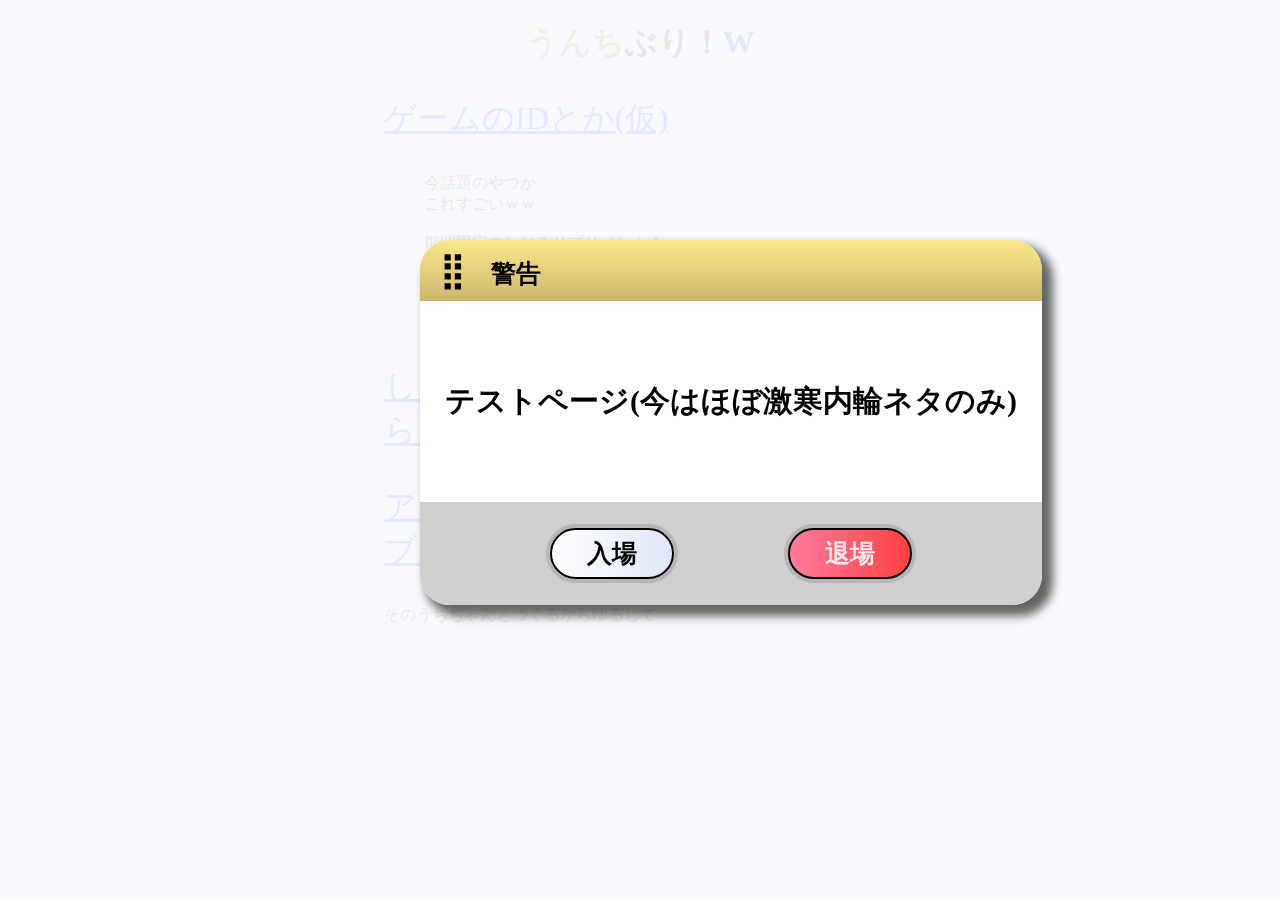
<file: index.html>
<!doctype html>

<html lang="ja">

<head>

	
<link rel="stylesheet" href="css/newmillitheaterwindow.css" type="text/css"> 

<script type="text/javascript" src="js/1.10.2jquery.min.js"></script>
<script type="text/javascript" src="js/jquery.cookie.js"></script>
<script type="text/javascript" src="js/modalConfirm.js"></script>

<title>あああああああああああああああああああああああああああああああ！！！！！！！！！！！（ﾌﾞﾘﾌﾞﾘﾌﾞﾘﾌﾞﾘｭﾘｭﾘｭﾘｭﾘｭﾘｭ！！！！！！ﾌﾞﾂﾁﾁﾌﾞﾌﾞﾌﾞﾁﾁﾁﾁﾌﾞﾘﾘｲﾘﾌﾞﾌﾞﾌﾞﾌﾞｩｩｩｩｯｯｯ！！！！！！！ ）</title>

<style type="text/css">
html{
   
}
body{
	background-color:#b0c4de;
	width:40%;
	margin: 0 auto;
}
a.unko:link {
color : #8b4513; 
text-decoration: none;
}
</style>
	
<script>
  (function(i,s,o,g,r,a,m){i['GoogleAnalyticsObject']=r;i[r]=i[r]||function(){
  (i[r].q=i[r].q||[]).push(arguments)},i[r].l=1*new Date();a=s.createElement(o),
  m=s.getElementsByTagName(o)[0];a.async=1;a.src=g;m.parentNode.insertBefore(a,m)
  })(window,document,'script','https://www.google-analytics.com/analytics.js','ga');
  ga('create', 'UA-103062553-1', 'auto');
  ga('send', 'pageview');
</script>
	
</head>

<body>

<div class="millibox" style="position:fixed; display:none; z-index:10000; top:40%; left:50%;  margin:-120px 0 0 -220px; ">
  <div class="milliboxtop">　警告</div>
  <div class="milliboxbody" style="padding:80px 25px; font-size:30px;">テストページ(今はほぼ激寒内輪ネタのみ)
  </div>
  <div class="milliboxfoot">
    <a class="button">入場</a>
        <a href="https://kids.yahoo.co.jp/games/sports/013.html" class="button2">退場</a>
  </div>
</div><!-- /modal -->

<h1 align="center" >
	
	<a class="unko" href="img/r.jpg">うんち</a>ぶり！<a href="toilet.html" style="text-decoration:none;">W</a> </h1>
<div style="font-size:xx-large">
		<p>
		<a href="id.html">ゲームのIDとか(仮)</a>
		</p>
	</div>
	
	<blockquote class="twitter-tweet" data-lang="ja"><p lang="ja" dir="ltr">今話題のやつか<br>これすごいｗｗ<br><br>期間限定のしじみサプリメント！<br>今なら特別セール中！<br>今すぐ入手！↓↓↓<a href="https://t.co/4R6bd14Sid">https://t.co/4R6bd14Sid</a></p>&mdash; 寝落ち (@zuho_cpp) <a href="https://twitter.com/zuho_cpp/status/886867269443125248">2017年7月17日</a></blockquote>
<script async src="//platform.twitter.com/widgets.js" charset="utf-8"></script>
<div style="font-size:xx-large">
		<p>
		<a href="https://ueken0307.github.io/">しじみサプリメントご注文はこちら！</a>
		</p>
		<p>
		<a href="title.html" title="ミリシタをプレイしてる気持ちになるページ">アイドルマスターミリオンライブ！シアターデイズ</a>
		</p>
	</div>
そのうちちゃんとつくるからゆるして
</body>

</html>
</file>
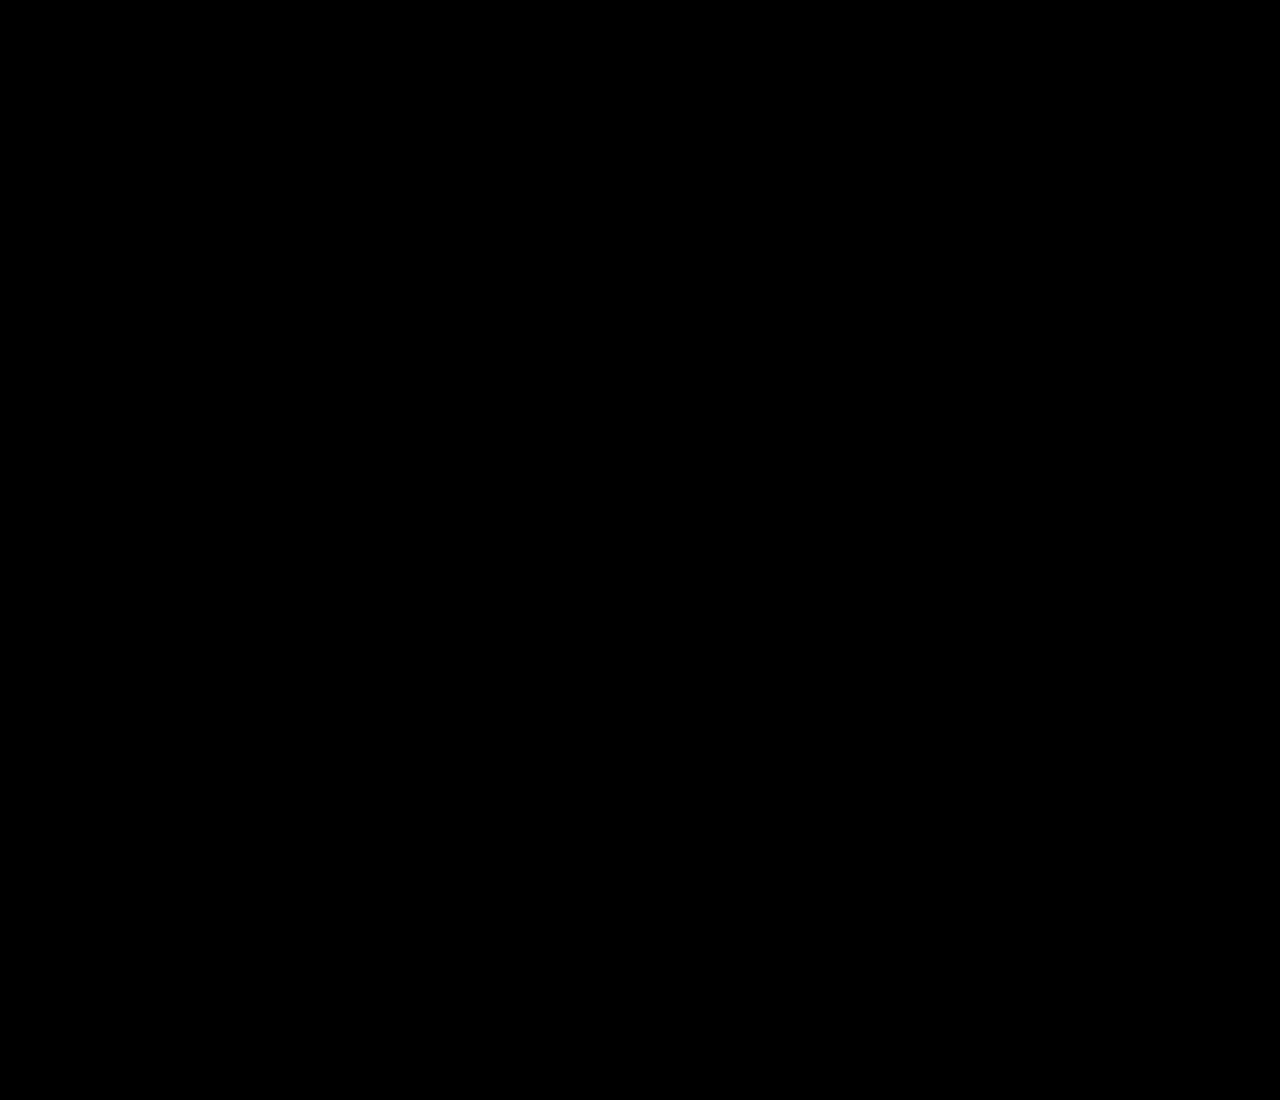
<file: loading.html>
﻿<!DOCTYPE html>
<html>

<head>
<title>loading</title>
<meta http-equiv="refresh" content="15;URL=timeout.html">
<style>
body{
  margin-right: auto;
  margin-left : auto;
  background-color:black;
	}
</style>

</head>

<body>
<img src="img/loading.png" alt="Loading" title="Now loading!">
</body>

</html>
</file>
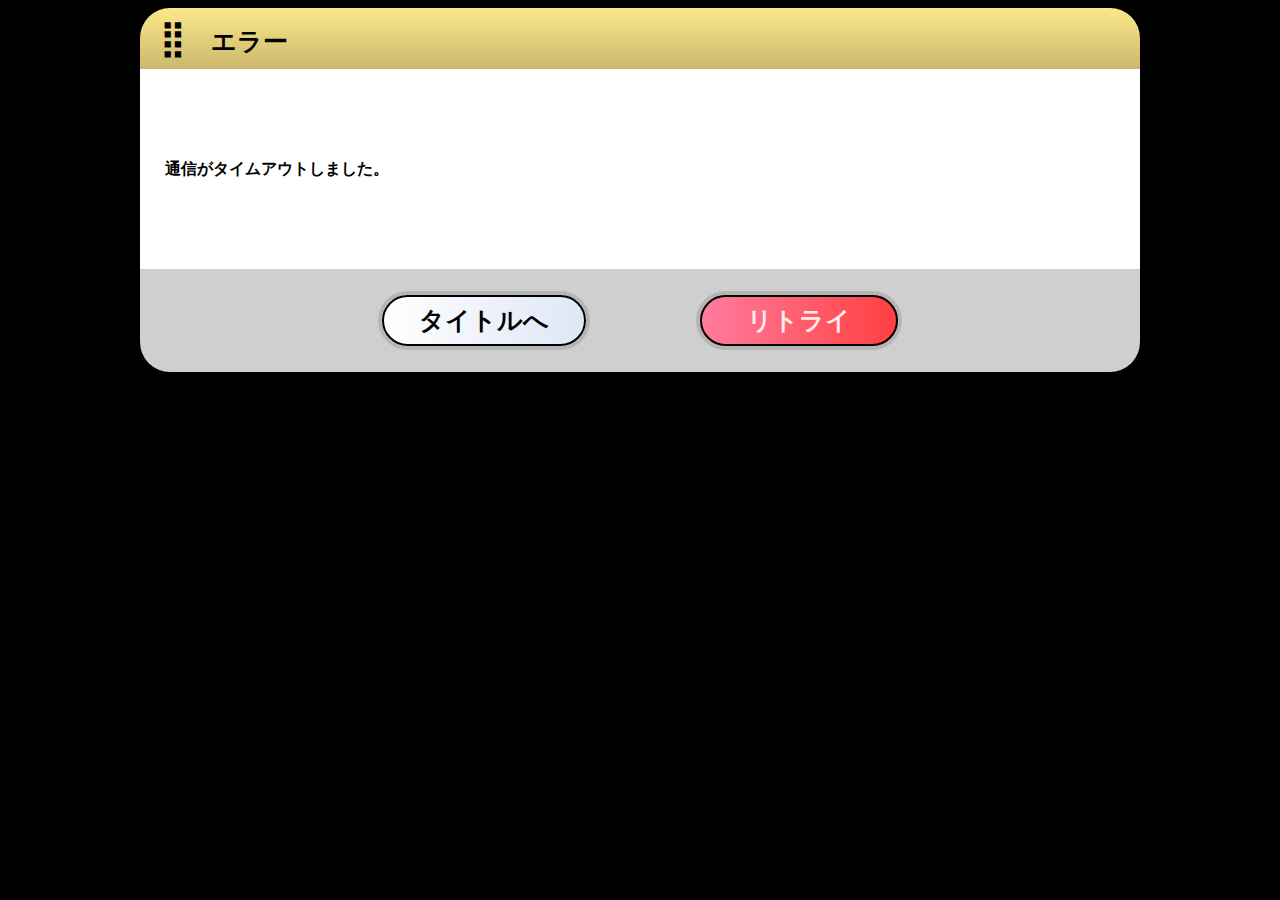
<file: timeout.html>
﻿<!DOCTYPE html>
<html>

<head>
<title>timeout</title>
<link rel="stylesheet" href="css/millitheaterwindow.css" type="text/css"> 
<style>
body{ width: 1000px;
  background-color:black;
  margin-right: auto;
  margin-left : auto;
	}
</style>
</head>

<body>

<div class="shadow">
<div class="millibox">
  <div class="milliboxtop">　エラー</div>
  <div class="milliboxbody" style="height:200px;">
  <div style="padding:45px; "></div>
    通信がタイムアウトしました。
  </div>
  <div class="milliboxfoot">
     <a href="title.html" class="button">タイトルへ</a>
    <a href="loading.html" class="button2"  style="padding:10px 45px">リトライ</a>
  </div>
</div>
</div>

</body>

</html>
</file>
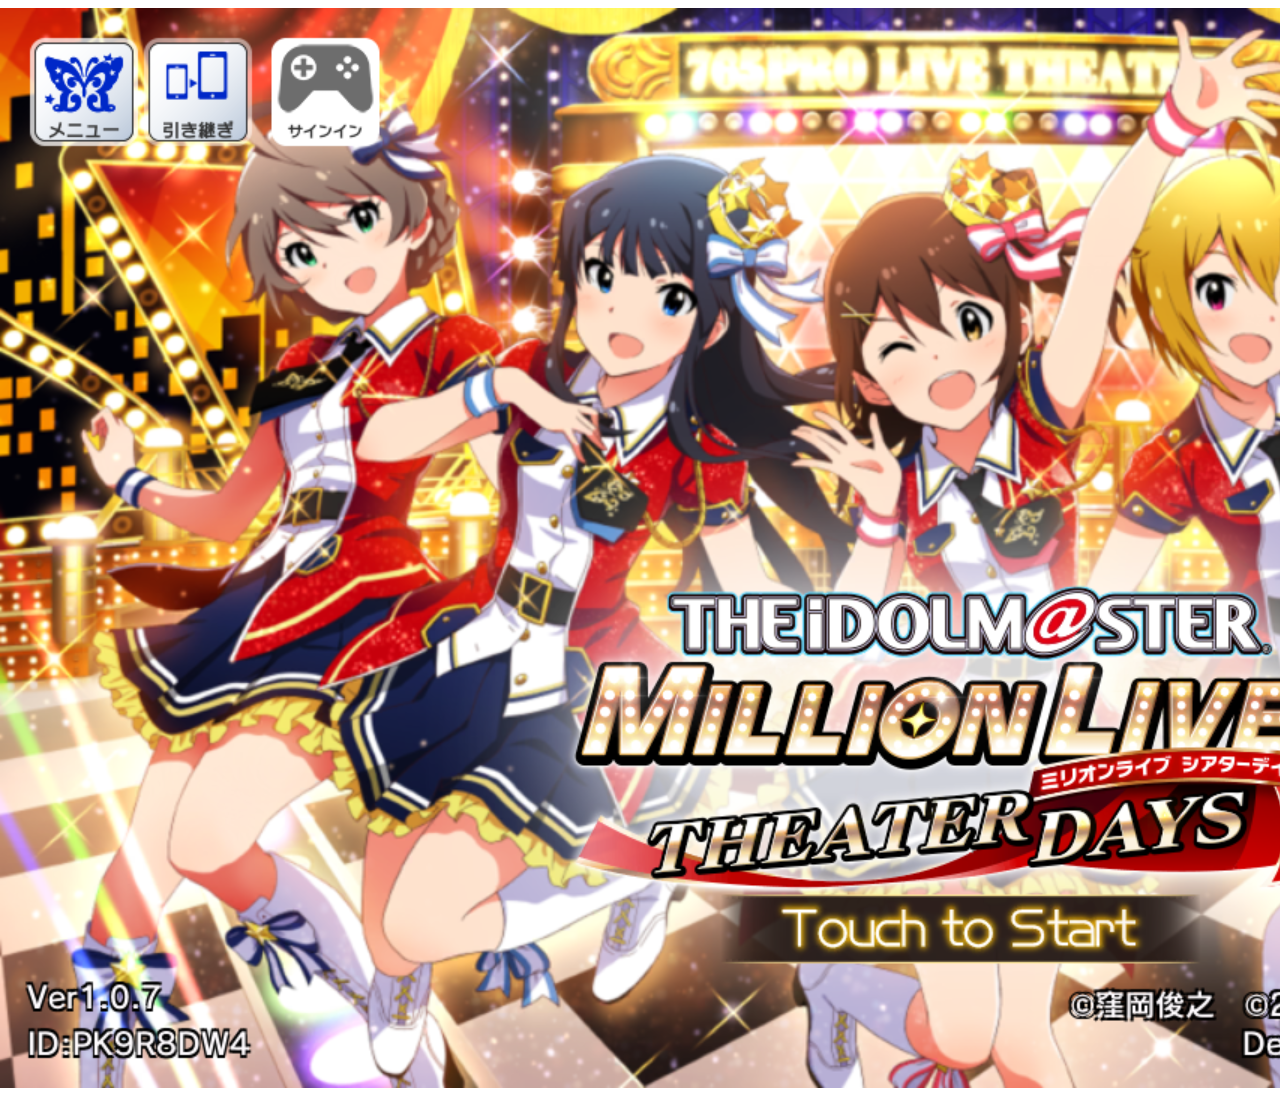
<file: title.html>
﻿<!DOCTYPE html>
<html>

<head>
<title>title</title>

<SCRIPT>
	<!--
	function j(){
	var u=new Array("loading.html","error.html");
	location.href=(u[Math.floor(Math.random()*u.length)]);
				}
//-->
</SCRIPT>

<style>
body{
  margin-right: auto;
  margin-left : auto;
	}
</style>

<script>
  (function(i,s,o,g,r,a,m){i['GoogleAnalyticsObject']=r;i[r]=i[r]||function(){
  (i[r].q=i[r].q||[]).push(arguments)},i[r].l=1*new Date();a=s.createElement(o),
  m=s.getElementsByTagName(o)[0];a.async=1;a.src=g;m.parentNode.insertBefore(a,m)
  })(window,document,'script','https://www.google-analytics.com/analytics.js','ga');

  ga('create', 'UA-103062553-1', 'auto');
  ga('send', 'pageview');

</script>
	
</head>

<body>
<a href="JavaScript:j();">
<img src="img/title.png" alt="アイドルマスターミリオンライブ！シアターデイズ" title="click to Start">
</a>
</body>

</html>
</file>
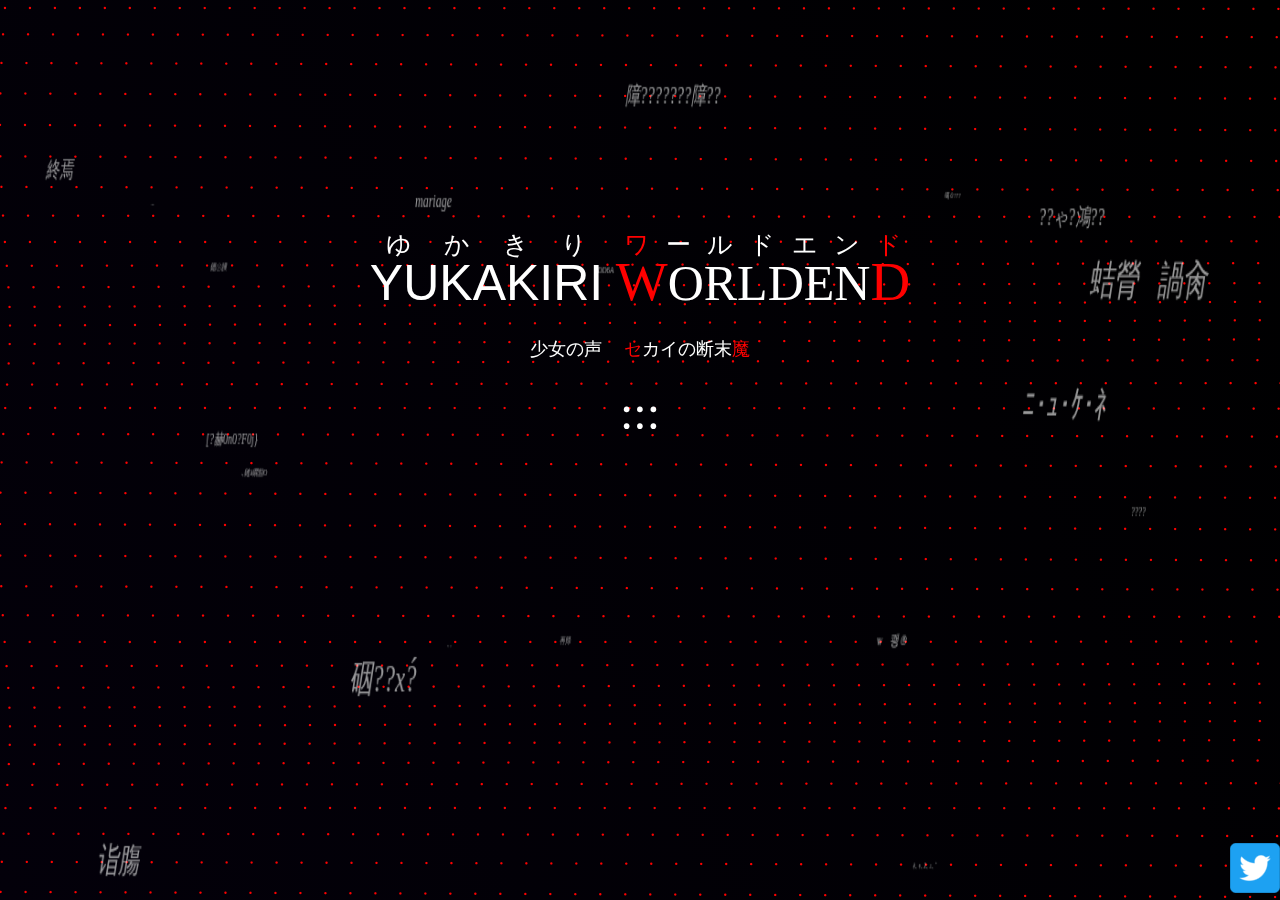
<file: YKKRWD.html>
﻿<!DOCTYPE HTML> 
<html lang="ja"> 
<head> 
	
<!-- Global site tag (gtag.js) - Google Analytics -->
<script async src="https://www.googletagmanager.com/gtag/js?id=UA-103062553-2"></script>
<script>
  window.dataLayer = window.dataLayer || [];
  function gtag(){dataLayer.push(arguments);}
  gtag('js', new Date());

  gtag('config', 'UA-103062553-2');
	
	
	
	function j(){
	var u=new Array("http://twitter.com/intent/tweet?text=%22%e5%bd%bc%e5%a5%b3%22%e3%82%92%e5%8f%96%e3%82%8a%e6%88%bb%e3%81%99%e2%94%80%e2%94%80%e3%81%9d%e3%82%8c%e3%81%8c%e3%80%81%e5%94%af%e4%b8%80%e3%81%ae%e3%80%81%e5%87%a1%e3%81%a6%e3%81%ae%e3%80%81%e5%b8%8c%e6%9c%9b%e3%80%82%e3%80%8cYUKAKIRI%20WORLDEND%e2%94%80%e3%82%86%e3%81%8b%e3%81%8d%e3%82%8a%e3%83%af%e3%83%bc%e3%83%ab%e3%83%89%e3%82%a8%e3%83%b3%e3%83%89%e2%94%80%e3%80%8d%20goo%2egl%2fQc6pgb%e3%80%80%e5%85%ac%e5%bc%8fTwitter%3a%40YUKAKIRIWD",
			"http://twitter.com/intent/tweet?text=%e5%b0%91%e5%a5%b3%e3%81%ae%e5%8f%ab%e3%81%b3%e3%81%af%e4%b8%96%e7%95%8c%e7%b5%82%e7%84%89%e3%81%ae%e5%a7%8b%e3%82%8a%e3%82%92%e5%91%8a%e3%81%92%e3%82%8b%e3%80%82%e3%80%8cYUKAKIRI%20WORLDEND%e2%94%80%e3%82%86%e3%81%8b%e3%81%8d%e3%82%8a%e3%83%af%e3%83%bc%e3%83%ab%e3%83%89%e3%82%a8%e3%83%b3%e3%83%89%e2%94%80%e3%80%8d%20goo%2egl%2fQc6pgb%e3%80%80%e5%85%ac%e5%bc%8fTwitter%3a%40YUKAKIRIWD",
		       	"http://twitter.com/intent/tweet?text=%e6%b6%88%e5%a4%b1%e3%80%82%e5%b4%a9%e5%a3%8a%e3%80%82%e7%b5%82%e6%9c%ab%e3%80%82%e3%80%8cYUKAKIRI%20WORLDEND%e2%94%80%e3%82%86%e3%81%8b%e3%81%8d%e3%82%8a%e3%83%af%e3%83%bc%e3%83%ab%e3%83%89%e3%82%a8%e3%83%b3%e3%83%89%e2%94%80%e3%80%8d%20goo%2egl%2fQc6pgb%e3%80%80%e5%85%ac%e5%bc%8fTwitter%3a%40YUKAKIRIWD",
		       	"http://twitter.com/intent/tweet?text=%e3%81%a9%e3%81%93%e3%81%ab%e3%82%82%e3%81%84%e3%81%aa%e3%81%84%e3%81%91%e3%82%8c%e3%81%a9%e3%80%81%e3%81%93%e3%81%93%e3%81%ab%e3%81%84%e3%82%8b%e3%80%82%e3%80%8cYUKAKIRI%20WORLDEND%e2%94%80%e3%82%86%e3%81%8b%e3%81%8d%e3%82%8a%e3%83%af%e3%83%bc%e3%83%ab%e3%83%89%e3%82%a8%e3%83%b3%e3%83%89%e2%94%80%e3%80%8d%20goo%2egl%2fQc6pgb%e3%80%80%e5%85%ac%e5%bc%8fTwitter%3a%40YUKAKIRIWD",
		       	"http://twitter.com/intent/tweet?text=%e9%ab%ae%ef%bd%bb%e8%9f%84%e8%88%8c%3f%e8%b1%ac%ef%bd%b7%e7%b8%ba%ef%bd%ab%e8%ac%a0%ef%bd%ba%e9%98%a8%ef%bd%a9%e7%b8%ba%3f%3f%e5%88%91UKAKIRI%20WORLDEND%e7%ac%8f%3f%e7%b9%a7%3f%c2%b0%e7%b8%ba%e9%98%aa%ef%bd%8a%e7%b9%9d%ef%bd%af%e7%b9%9d%ef%bd%bc%e7%b9%9d%ef%bd%ab%e7%b9%9d%e5%b3%a8%e3%81%8a%e7%b9%9d%ef%bd%b3%e7%b9%9d%e4%bf%84%e6%a5%b3%e7%b8%b2%20goo%2egl%2fQc6pgb%20%e8%9c%88%ef%bd%ac%e8%a0%91%e9%80%b1witter%3a%40YUKAKIRIWD",
		       	"http://twitter.com/intent/tweet?text=%e3%82%86%e3%81%8b%e3%81%8d%e3%82%8a%e2%97%8b%e2%97%8b%e3%82%b7%e3%83%aa%e3%83%bc%e3%82%ba%e2%94%80%e2%94%80%e2%94%80%e9%81%82%e3%81%ab%e5%ae%8c%e7%b5%90%ef%bc%81%e3%80%8cYUKAKIRI%20WORLDEND%e2%94%80%e3%82%86%e3%81%8b%e3%81%8d%e3%82%8a%e3%83%af%e3%83%bc%e3%83%ab%e3%83%89%e3%82%a8%e3%83%b3%e3%83%89%e2%94%80%e3%80%8d%20goo%2egl%2fQc6pgb%e3%80%80%e5%85%ac%e5%bc%8fTwitter%3a%40YUKAKIRIWD",
		       	"http://twitter.com/intent/tweet?text=%e2%94%80%22%e7%b5%82%e7%84%89%22%e3%81%ab%e6%8a%97%e3%81%86%e2%94%80%e2%94%80%e2%94%80%e3%80%8cYUKAKIRI%20WORLDEND%e2%94%80%e3%82%86%e3%81%8b%e3%81%8d%e3%82%8a%e3%83%af%e3%83%bc%e3%83%ab%e3%83%89%e3%82%a8%e3%83%b3%e3%83%89%e2%94%80%e3%80%8d%20goo%2egl%2fQc6pgb%e3%80%80%e5%85%ac%e5%bc%8fTwitter%3a%40YUKAKIRIWD",
		       	"http://twitter.com/intent/tweet?text=%e3%82%ad%e3%82%aa%e3%82%af%e3%81%a8%e3%82%ad%e3%83%ad%e3%82%af%e3%80%8cYUKAKIRI%20WORLDEND%e2%94%80%e3%82%86%e3%81%8b%e3%81%8d%e3%82%8a%e3%83%af%e3%83%bc%e3%83%ab%e3%83%89%e3%82%a8%e3%83%b3%e3%83%89%e2%94%80%e3%80%8d%20goo%2egl%2fQc6pgb%e3%80%80%e5%85%ac%e5%bc%8fTwitter%3a%40YUKAKIRIWD");
	location.href=(u[Math.floor(Math.random()*u.length)]);
				}


</script>

<meta charset="UTF-8"> 
<title>YUKAKIRI WORLDEND</title> 

<link rel="shortcut icon" href="./img/gaba.ico">


<link rel="stylesheet" type="text/css" href="./css/canvas.css">


<link rel="stylesheet" href="./common/css/common.css">
<link rel="stylesheet" href="./css/jquery.yycountdown.css">
<!--[if lt IE 9]>
<script src="http://html5shim.googlecode.com/svn/trunk/html5.js"></script>
<![endif]-->
</head> 
<body style="background-color:black;">


<div class="canvas-wrapper">
<canvas style="width: 100vw; height: 100vh;" id="myCanvas"></canvas>
</div>
<script type="text/javascript" src='/js/wavie.min.js'></script>
<script type="text/javascript">
	wavie(myCanvas,'/js/wavie.json')
</script>
<script type="text/javascript" src="/js/footerFixed.js"></script>

	
<canvas id="yukakiric" class="canvas-wrapper" width="1400" height="600">
Canvasに対応したブラウザを使って下さい。
</canvas>
<script src='/js/yukakiriwrite.js'></script>
	
	
<header>
<h1></h1>
</header><!-- header -->

<div id="contents">
<div class="inner">

<h1></h1>
<div id="olympic">
	<span id="yuka"><ruby>YUKAKIRI<rt>ゆかきり</rt></ruby></span> <ruby><span style="color:red; font-size:55px;">W</span>ORLDEN<span style="color:red; font-size:55px;">D</span><rt><span style="color:red;">ワ</span>ールドエン<span style="color:red;">ド</span></rt></ruby>
</div>
<div id="olympicDate">
	<a href="https://frawrle.github.io/preykkrwd.html" style="text-decoration: none; color: #ffffff;">少女の声</a>
　<span style="color:red;">セ</span>カイの断末<span style="color:red;">魔</span>
</div>
<div id="timer"></div>
</div><!-- inner -->
</div><!-- contents -->

<footer id="footer">
<div style="text-align : right" >
	<a href="JavaScript:j();"> <img src="img/Twitter.png" alt=""> </a>
　</div>
</footer>

<script type="text/javascript" src="js/jquery-1.10.2.min.js"></script>
<script type="text/javascript" src="js/jquery.yycountdown.min.js"></script>
<script type="text/javascript">
	$("#timer").yycountdown({
		endDateTime   : '2019/04/01 00:00:00'
	});
	
	</script>
	

	
</body>
</html>
</file>
<file: css/newmillitheaterwindow.css>
﻿.milliboxtop{
  background:linear-gradient(#fce88a,#cab76e);
  font-size:25px;
  color:#020202;
  padding:10px 20px;
  font-weight:bold;
  border-right:solid 0px black;
  border-top-left-radius:30px;
  border-top-right-radius:30px;
}
.milliboxtop:before{
  font-size:35px;
  content:"\28FF"
}
.milliboxbody{
  background:white;
  color:#020202;
  font-weight:bold;
  border-left:solid 0px black;
  border-right:solid 0px black;
  overflow-y:scroll;
}
.milliboxbody::-webkit-scrollbar {
  display: none;
}
.milliboxfoot{
  background:#cfcfcf;
  padding:35px  18px ;
  border:solid 0px black;
  border-bottom-left-radius:30px;
  border-bottom-right-radius:30px;
  text-align:center;
}

.button{
  box-sizing:border-box;
  position:relative; 
background: linear-gradient(to left,#dfe6f6,#ffffff); 
  padding:10px 35px;
  margin: 55px;
  color:#020202;
    font-size:25px;
  text-decoration:none;
  border-radius:50px;
  border:solid 2px black;
  box-shadow:0px 0px 0px 4px #b6b6b6;
  font-weight:bold;
}
.button:hover{
  background:#7e7e7f; 
}

.button2{
  box-sizing:border-box;
  position:relative; 
background: linear-gradient(to left,
    #ff4041,#ff7c9d); 
  padding:10px 35px;
  margin: 55px;
  color:#ffeaec;
  font-size:25px;
  text-decoration:none;
  border-radius:50px;
  border:solid 2px black;
  box-shadow:0px 0px 0px 4px #b6b6b6;
  font-weight:bold;
}
.button2:hover{
  background:#7f2528; 
}

.millibox{
    box-shadow: 8px 8px 10px 3px rgba(0,0,0,0.6);
    border-radius:30px;
}
</file>
<file: css/millitheaterwindow.css>
.milliboxtop{
  background:linear-gradient(#fce88a,#cab76e);
  font-size:25px;
  color:#020202;
  padding:10px 20px;
  font-weight:bold;
  border-right:solid 0px black;
  border-top-left-radius:30px;
  border-top-right-radius:30px;
}
.milliboxtop:before{
  font-size:35px;
  content:"\28FF"
}
.milliboxbody{
  background:white;
  color:#020202;
  font-weight:bold;
  padding:0 25px;
  border-left:solid 0px black;
  border-right:solid 0px black;
  overflow-y:scroll;
}
.milliboxbody::-webkit-scrollbar {
  display: none;
}
.milliboxfoot{
  background:#cfcfcf;
  padding:35px  18px ;
  border:solid 0px black;
  border-bottom-left-radius:30px;
  border-bottom-right-radius:30px;
  text-align:center;
}

.button{
  box-sizing:border-box;
  position:relative; 
background: linear-gradient(to left,#dfe6f6,#ffffff); 
  padding:10px 35px;
  margin: 55px;
  color:#020202;
    font-size:25px;
  text-decoration:none;
  border-radius:50px;
  border:solid 2px black;
  box-shadow:0px 0px 0px 4px #b6b6b6;
  font-weight:bold;
}
.button:hover{
  background:#7e7e7f; 
}

.button2{
  box-sizing:border-box;
  position:relative; 
background: linear-gradient(to left,
    #ff4041,#ff7c9d); 
  padding:10px 35px;
  margin: 55px;
  color:#ffeaec;
  font-size:25px;
  text-decoration:none;
  border-radius:50px;
  border:solid 2px black;
  box-shadow:0px 0px 0px 4px #b6b6b6;
  font-weight:bold;
}
.button2:hover{
  background:#7f2528; 
}

.millibox{
    box-shadow: 8px 8px 10px 3px rgba(0,0,0,0.6);
    border-radius:30px;
}
</file>
<file: css/canvas.css>
* {
	padding: 0;
	margin: 0;
}

.canvas-wrapper{
	position: absolute;
	z-index: -1;
	width: 100vw;
	height: 100vh;
	overflow: hidden;
}
</file>
<file: common/css/common.css>
﻿#olympic{
	text-align:center;
	font-size:50px;
	margin-bottom:24px;
	padding-top:250px;
	color:#ffffff;
	font-family: 'Special Elite', cursive;

}

#yuka{
	text-align:center;
	font-size:50px;
	color:#ffffff;
	font-family: 'Play', sans-serif;
}



#olympicDate{
	text-align:center;
	font-size:18px;
	margin-bottom:24px;
	color:#ffffff;

}
<style>
@import url('https://fonts.googleapis.com/css?family=Special+Elite');
</style>
<style>
@import url('https://fonts.googleapis.com/css?family=Play');
</style>
</file>
